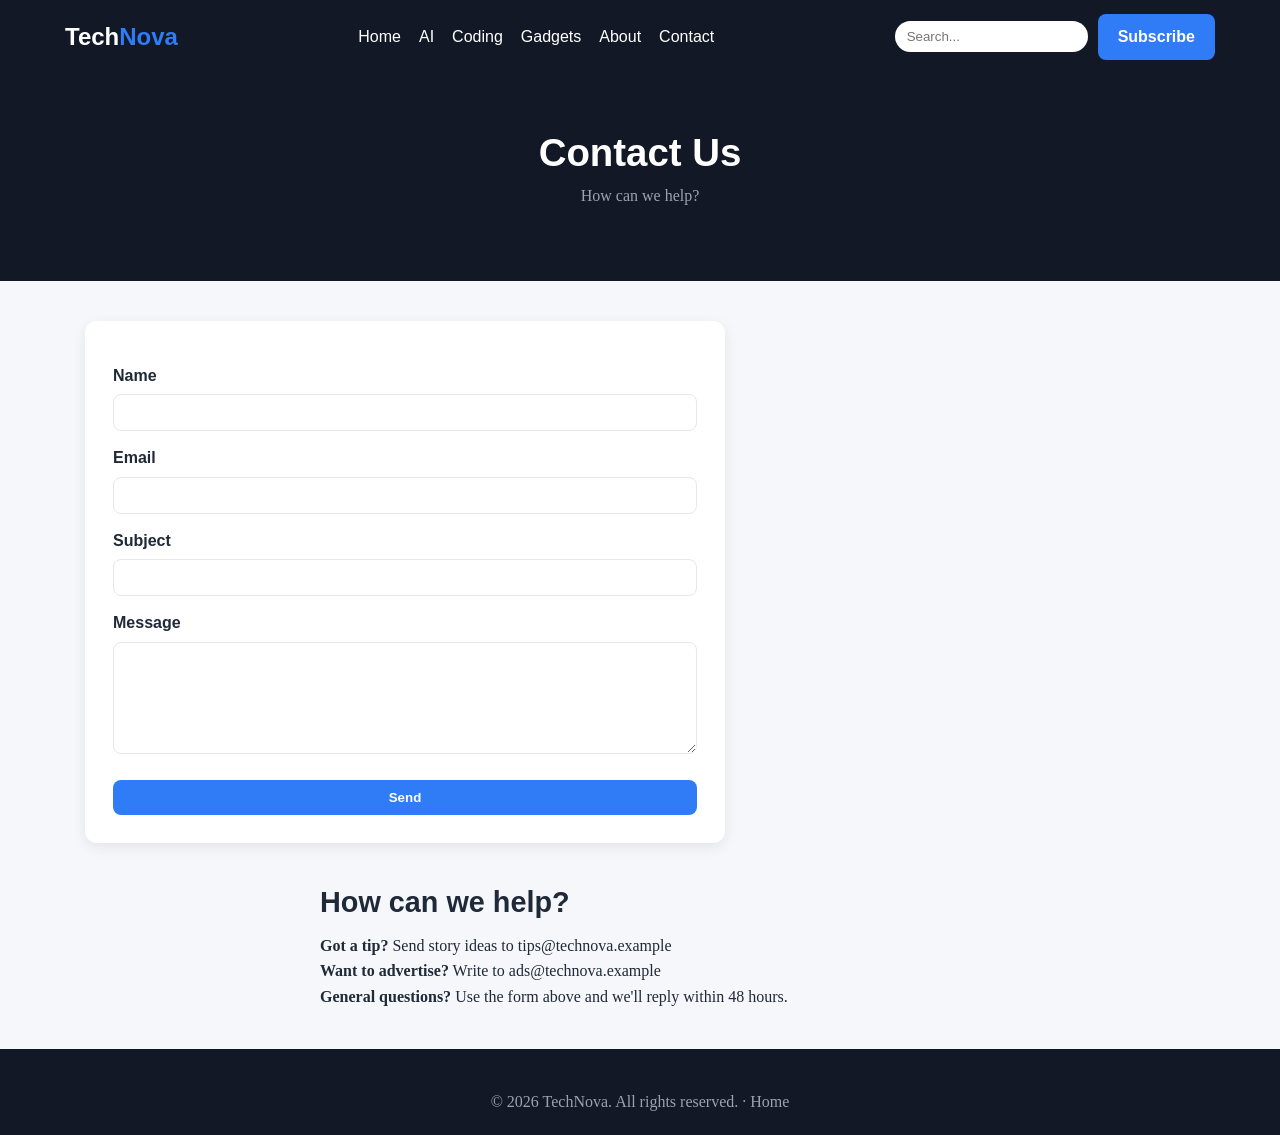
<file: pages/contact.html>
<!DOCTYPE html>
<html lang="en">
<head>
  <meta charset="UTF-8">
  <meta name="viewport" content="width=device-width, initial-scale=1.0">
  <title>Contact — TechNova</title>
  <link rel="stylesheet" href="../css/style.css">
</head>
<body>

<header>
  <div class="container header-inner">
    <a class="logo" href="../index.html">Tech<span>Nova</span></a>
    <nav>
      <ul>
        <li><a href="../index.html">Home</a></li>
        <li><a href="ai.html">AI</a></li>
        <li><a href="coding.html">Coding</a></li>
        <li><a href="gadgets.html">Gadgets</a></li>
        <li><a href="about.html">About</a></li>
        <li><a href="contact.html">Contact</a></li>
      </ul>
    </nav>
    <div class="header-actions">
      <input class="search-input" type="text" placeholder="Search...">
      <a class="btn" href="../index.html#newsletter">Subscribe</a>
    </div>
  </div>
</header>

<section class="page-banner">
  <div class="container">
    <h1>Contact Us</h1>
    <p class="section-desc" style="color:#9ca3af;">How can we help?</p>
  </div>
</section>

<main class="container" style="padding:40px 20px;">
  <form class="contact-form">
    <label for="name">Name</label>
    <input type="text" id="name" required>

    <label for="email">Email</label>
    <input type="email" id="email" required>

    <label for="subject">Subject</label>
    <input type="text" id="subject" required>

    <label for="message">Message</label>
    <textarea id="message" rows="6" required></textarea>

    <button class="btn" type="submit">Send</button>
  </form>

  <div style="max-width:640px; margin:36px auto 0;">
    <h2 class="section-title">How can we help?</h2>
    <p><strong>Got a tip?</strong> Send story ideas to tips@technova.example</p>
    <p><strong>Want to advertise?</strong> Write to ads@technova.example</p>
    <p><strong>General questions?</strong> Use the form above and we'll reply within 48 hours.</p>
  </div>
</main>

<footer>
  <div class="container" style="text-align:center;">
    <p>© 2026 TechNova. All rights reserved. · <a href="../index.html">Home</a></p>
  </div>
</footer>

</body>
</html>
</file>
<file: css/style.css>
/* TechNova Global Styles */
:root {
  --dark: #121826;
  --accent: #2f7cf6;
  --accent-hover: #1f63d1;
  --bg: #f5f7fb;
  --white: #ffffff;
  --muted: #6b7280;
  --border: #e5e7eb;
  --radius: 12px;
  --shadow: 0 4px 14px rgba(0, 0, 0, 0.08);
  --container: 1150px;
}

* { margin: 0; padding: 0; box-sizing: border-box; }

body {
  font-family: Georgia, 'Times New Roman', serif;
  background: var(--bg);
  color: #1f2937;
  line-height: 1.6;
}

h1, h2, h3, h4, .logo, .btn, nav { font-family: 'Segoe UI', Arial, sans-serif; }

img { max-width: 100%; display: block; object-fit: cover; }

a { text-decoration: none; color: inherit; }
ul { list-style: none; }

.container { max-width: var(--container); margin: 0 auto; padding: 0 20px; }

section { padding: 48px 0; }

.section-title { font-size: 1.8rem; margin-bottom: 8px; }
.section-desc { color: var(--muted); margin-bottom: 24px; }

/* Header */
header { background: var(--dark); color: white; position: sticky; top: 0; z-index: 10; }
.header-inner {
  display: flex; align-items: center; justify-content: space-between;
  flex-wrap: wrap; gap: 12px; padding: 14px 0;
}
.logo { font-size: 1.5rem; font-weight: bold; }
.logo span { color: var(--accent); }
nav ul { display: flex; gap: 18px; flex-wrap: wrap; }
nav a:hover { color: var(--accent); }
.header-actions { display: flex; gap: 10px; align-items: center; }
.search-input { padding: 8px 12px; border-radius: 20px; border: none; }

/* Buttons */
.btn {
  display: inline-block; background: var(--accent); color: white;
  padding: 10px 20px; border-radius: 8px; border: none; cursor: pointer;
  font-weight: 600; transition: background 0.2s, transform 0.2s;
}
.btn:hover { background: var(--accent-hover); transform: translateY(-2px); }
.btn-outline { background: transparent; border: 2px solid var(--accent); color: var(--accent); }
.btn-outline:hover { background: var(--accent); color: white; }

/* Hero */
.hero { position: relative; color: white; min-height: 420px; display: flex; align-items: flex-end; }
.hero img { position: absolute; inset: 0; width: 100%; height: 100%; }
.hero::after {
  content: ""; position: absolute; inset: 0;
  background: linear-gradient(to top, rgba(0,0,0,0.85), rgba(0,0,0,0.2));
}
.hero-content { position: relative; z-index: 1; padding: 40px 0; max-width: 640px; }
.badge {
  display: inline-block; background: var(--accent); color: white;
  padding: 4px 12px; border-radius: 20px; font-size: 0.75rem;
  font-family: 'Segoe UI', Arial, sans-serif; text-transform: uppercase; letter-spacing: 1px;
}
.hero h2 { font-size: 2.2rem; margin: 12px 0; }

/* Cards */
.grid { display: grid; gap: 24px; }
.grid-3 { grid-template-columns: repeat(3, 1fr); }
.grid-2 { grid-template-columns: repeat(2, 1fr); }
.card {
  background: var(--white); border-radius: var(--radius); overflow: hidden;
  box-shadow: var(--shadow); transition: transform 0.2s, box-shadow 0.2s;
  display: flex; flex-direction: column;
}
.card:hover { transform: translateY(-5px); box-shadow: 0 8px 20px rgba(0,0,0,0.12); }
.card img { width: 100%; height: 180px; }
.card-body { padding: 16px; }
.card-body h3 { margin: 8px 0; font-size: 1.1rem; }
.card-body p { color: var(--muted); font-size: 0.95rem; }
.meta { color: var(--muted); font-size: 0.85rem; font-family: 'Segoe UI', Arial, sans-serif; }
.category { color: var(--accent); font-size: 0.8rem; font-weight: bold; text-transform: uppercase; font-family: 'Segoe UI', Arial, sans-serif; }

/* AI spotlight featured layout */
.spotlight .card-featured img { height: 320px; }
.spotlight .grid-spot { display: grid; grid-template-columns: 2fr 1fr; gap: 24px; }
.spotlight .stack { display: flex; flex-direction: column; gap: 24px; }
.spotlight .stack .card img { height: 130px; }

/* Editor's pick banner */
.dark-section { background: var(--dark); color: white; }
.dark-section .section-desc { color: #9ca3af; }
.editors-pick { display: grid; grid-template-columns: 1fr 1fr; gap: 32px; align-items: center; }
.editors-pick img { border-radius: var(--radius); height: 340px; width: 100%; }

/* Newsletter */
.newsletter { background: var(--accent); color: white; text-align: center; }
.newsletter form { display: flex; gap: 10px; justify-content: center; margin-top: 16px; flex-wrap: wrap; }
.newsletter input { padding: 12px 16px; border-radius: 8px; border: none; width: 300px; max-width: 100%; }
.newsletter button { background: var(--dark); }
.newsletter button:hover { background: #000; }

/* Footer */
footer { background: var(--dark); color: #9ca3af; padding: 40px 0 20px; }
.footer-grid { display: grid; grid-template-columns: 2fr 1fr 1fr 1fr; gap: 24px; }
footer h4 { color: white; margin-bottom: 10px; }
footer a:hover { color: var(--accent); }
footer li { margin-bottom: 6px; }
.copyright { text-align: center; border-top: 1px solid #2a3245; margin-top: 24px; padding-top: 16px; }

/* Article page */
.article-wrap { max-width: 760px; margin: 0 auto; padding: 40px 20px; background: var(--white); }
.article-wrap h1 { font-size: 2.2rem; margin: 12px 0; }
.article-wrap .subtitle { font-size: 1.15rem; color: var(--muted); margin-bottom: 16px; }
.article-wrap img.featured { width: 100%; height: 380px; border-radius: var(--radius); margin: 20px 0; }
.article-wrap p { margin-bottom: 18px; font-size: 1.05rem; line-height: 1.8; }
.article-wrap h2 { margin: 28px 0 12px; }
.article-wrap ul { margin: 0 0 18px 24px; list-style: disc; }
blockquote {
  border-left: 4px solid var(--accent); padding: 12px 16px; background: #eef4ff;
  margin: 20px 0; font-style: italic; border-radius: 0 8px 8px 0;
}
.breadcrumb { font-size: 0.85rem; color: var(--muted); font-family: 'Segoe UI', Arial, sans-serif; }
.breadcrumb a:hover { color: var(--accent); }
.progress-bar { height: 4px; background: var(--accent); width: 65%; border-radius: 4px; margin: 8px 0 20px; }
.tags { margin-top: 24px; }
.tags span { display: inline-block; background: #e8eefc; color: var(--accent); padding: 4px 12px; border-radius: 20px; margin: 4px 4px 4px 0; font-size: 0.8rem; }
.related-grid { display: grid; grid-template-columns: repeat(3, 1fr); gap: 16px; margin-top: 16px; }

/* Category page */
.page-banner { background: var(--dark); color: white; padding: 48px 0; text-align: center; }
.page-banner h1 { font-size: 2.4rem; }
.cat-layout { display: grid; grid-template-columns: 3fr 1fr; gap: 32px; padding: 40px 0; }
.sidebar h3 { margin-bottom: 14px; border-bottom: 2px solid var(--accent); padding-bottom: 6px; display: inline-block; }
.sidebar ol { margin-left: 20px; }
.sidebar li { margin-bottom: 8px; }

/* About / Contact */
.team-grid { display: grid; grid-template-columns: repeat(3, 1fr); gap: 24px; }
.team-card { background: var(--white); border-radius: var(--radius); padding: 20px; text-align: center; box-shadow: var(--shadow); }
.team-card img { width: 90px; height: 90px; border-radius: 50%; margin: 0 auto 12px; }
form.contact-form { background: var(--white); padding: 28px; border-radius: var(--radius); box-shadow: var(--shadow); max-width: 640px; }
form.contact-form label { display: block; margin-top: 14px; font-weight: 600; font-family: 'Segoe UI', Arial, sans-serif; }
form.contact-form input, form.contact-form textarea {
  width: 100%; padding: 10px 12px; border: 1px solid var(--border); border-radius: 8px; margin-top: 6px;
}
form.contact-form button { margin-top: 18px; width: 100%; }

/* Responsive */
@media (max-width: 900px) {
  .grid-3 { grid-template-columns: repeat(2, 1fr); }
  .spotlight .grid-spot, .editors-pick, .cat-layout { grid-template-columns: 1fr; }
  .footer-grid { grid-template-columns: 1fr 1fr; }
  .related-grid, .team-grid { grid-template-columns: 1fr 1fr; }
}

@media (max-width: 600px) {
  .grid-3, .grid-2, .footer-grid, .related-grid, .team-grid { grid-template-columns: 1fr; }
  nav ul { justify-content: center; }
  .hero h2 { font-size: 1.6rem; }
  .article-wrap h1 { font-size: 1.6rem; }
  .article-wrap img.featured { height: 240px; }
  .editors-pick img { height: 220px; }
  .newsletter input { width: 100%; }
}
</file>
